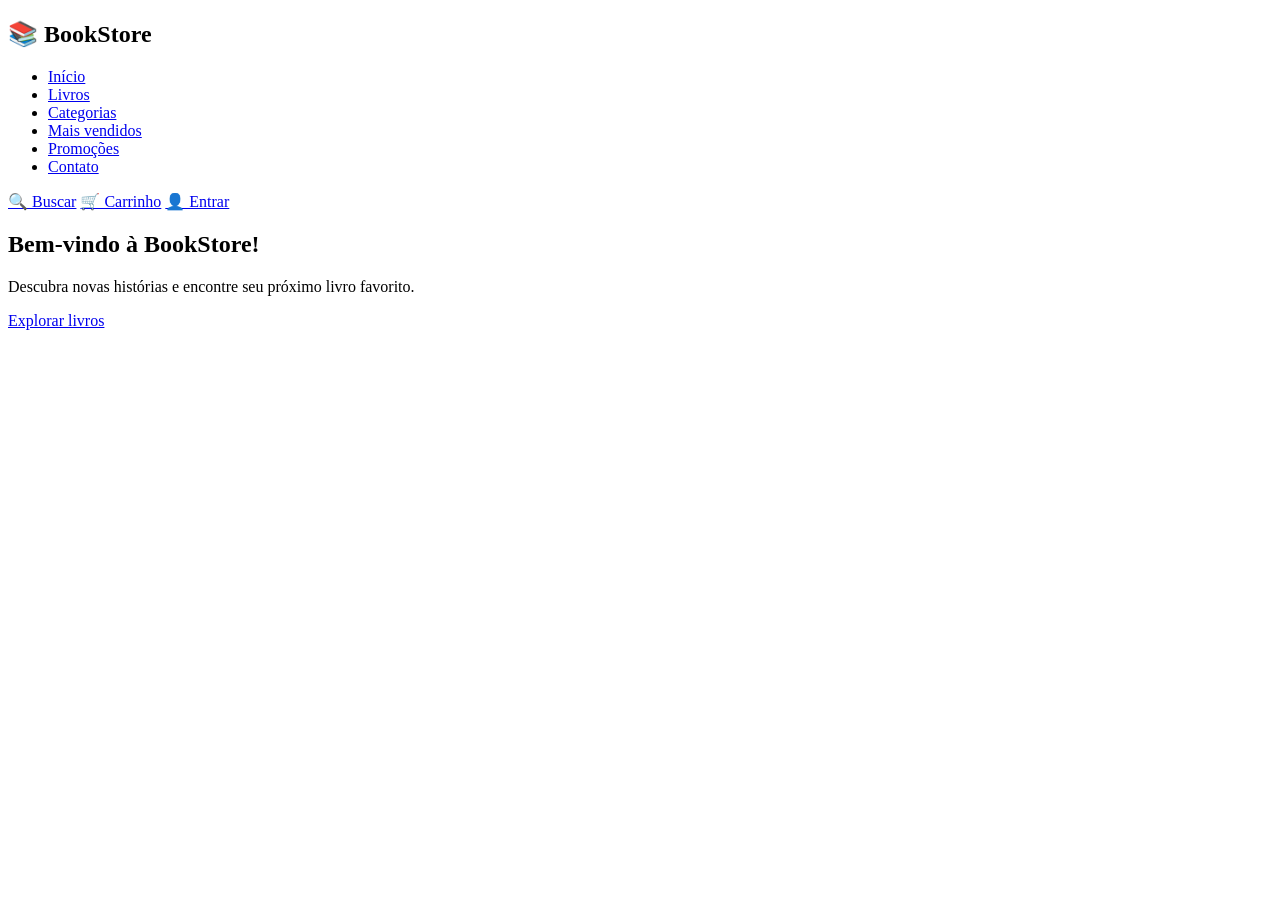
<file: PI - 2°Semestre/index.html>
<!DOCTYPE html>
<html lang="en">
<head>
    <meta charset="UTF-8">
    <meta name="viewport" content="width=device-width, initial-scale=1.0">
    <title>Document</title>
</head>
<body>
      <header>
        <nav class="menu">

            <div class="logo">
                <h1>📚 BookStore</h1>
            </div>

            <ul class="menu-links">
                <li><a href="#">Início</a></li>
                <li><a href="#">Livros</a></li>
                <li><a href="#">Categorias</a></li>
                <li><a href="#">Mais vendidos</a></li>
                <li><a href="#">Promoções</a></li>
                <li><a href="#">Contato</a></li>
            </ul>

            <div class="menu-icons">
                <a href="#">🔍 Buscar</a>
                <a href="#">🛒 Carrinho</a>
                <a href="#">👤 Entrar</a>
            </div>

        </nav>
    </header>

    <!-- CONTEÚDO PRINCIPAL -->
    <main>
        <section class="banner">
            <h2>Bem-vindo à BookStore!</h2>
            <p>Descubra novas histórias e encontre seu próximo livro favorito.</p>
            <a href="#" class="botao">Explorar livros</a>
        </section>
    </main>
</body>
</html>
</file>
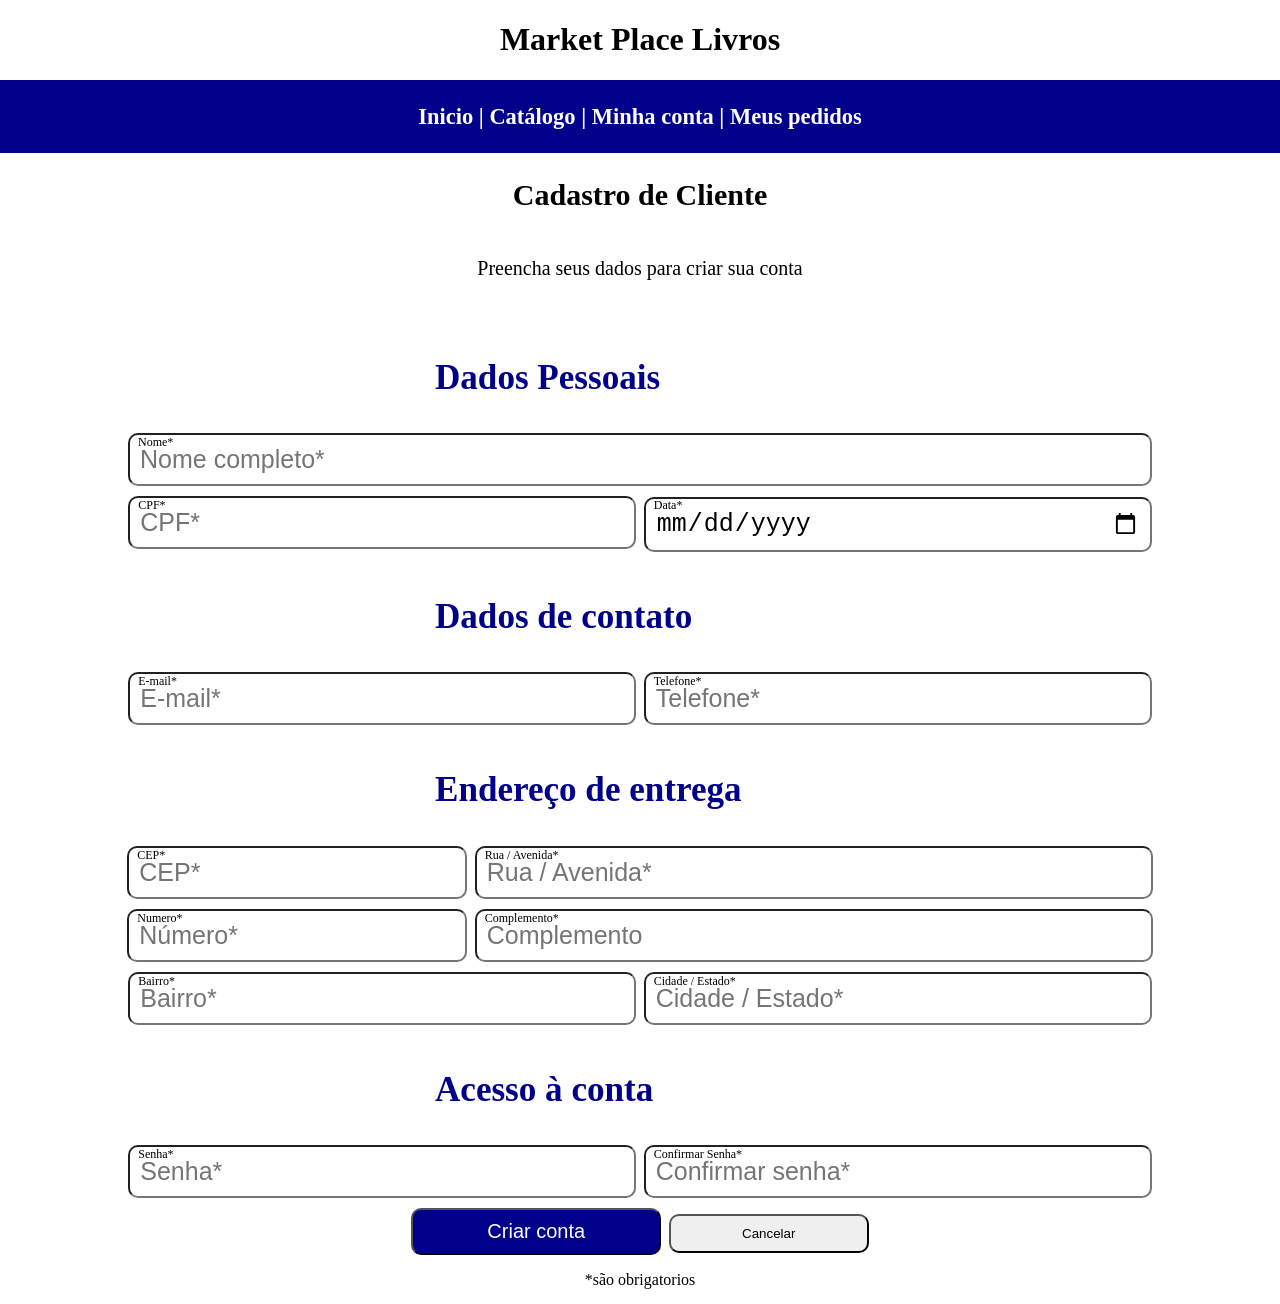
<file: Cadastro/IndexCadastro.html>
<!DOCTYPE html>
<html lang="en">
<head>
    <link rel="stylesheet" href="StyleCadastro.css">
    <meta charset="UTF-8">
    <meta name="viewport" content="width=device-width, initial-scale=1.0">
    <title>Cadastro Cliente</title>
</head>
<body>
    <main>
            <h1 id="girar">Market Place Livros</h1>
        <header>
            <h2><a href="../Menu principal/IndexMenu.html" >Inicio</a> | <a href="">Catálogo</a> | <a href="">Minha conta</a> | <a href="">Meus pedidos</a></h2>
        </header>
    
        
        <section id="titulo">

            <h1>Cadastro de Cliente</h1>
            <p>Preencha seus dados para criar sua conta</p> <br>
            
        </section>

        <form action="adoroquejo.com@gmail.com" method="post">
            <section id="pessoais">
                <h3>Dados Pessoais</h3>
                <label for="nome">Nome*</label>
                <input placeholder="Nome completo*" type="text" id="nome" name="nome" required><br>

                <label for="CPF">CPF*</label>
                <input placeholder="CPF*" type="number" id="CPF" name="CPF" required>

                <label for="data">Data*</label>
                <input placeholder="Data de nascimento*" type="date" id="data" name="data" required>

            </section>
        
            <section id="contato">
                <h3>Dados de contato</h3>
                <label for="email">E-mail*</label>
                <input placeholder="E-mail*" type="email" id="email" name="email" required>

                <label for="telefone">Telefone*</label>
                <input placeholder="Telefone*" type="number" id="telefone" name="telefone" required><br>

            </section>
            <section id="logradouro">
                <h3>Endereço de entrega</h3>

                <label for="CEP">CEP*</label>
                <input placeholder="CEP*" type="number" id="CEP" name="CEP" required>

                <label for="endereco">Rua / Avenida*</label>
                <input placeholder="Rua / Avenida*" type="text" id="endereco" name="endereco" required><br>

                <label for="numero">Numero*</label>
                <input placeholder="Número*" type="number" id="numero" name="numero" required>

                <label for="complemento">Complemento*</label>
                <input placeholder="Complemento" type="text" id="complemento" name="complemento"><br>

                <label for="bairro">Bairro*</label>
                <input placeholder="Bairro*" type="text" id="bairro" name="bairro" required>

                <label for="cidade">Cidade / Estado*</label>
                <input placeholder="Cidade / Estado*" type="text" id="cidade" name="cidade" required>

            </section>
            <section id="seguranca">
                <h3>Acesso à conta</h3>

                <label for="senha">Senha*</label>
                <input placeholder="Senha*" type="password" id="senha" name="senha" required>

                <label for="senhaConfirma">Confirmar Senha*</label>
                <input placeholder="Confirmar senha*" type="password" id="senhaConfirma" name="senhaConfirma" required>

            </section>

            <button class="jeff" type="submit">Criar conta</button>
            <button type="reset">Cancelar</button>
            
        </form>
            <p>*são obrigatorios</p>
    </main>
</body>
</html>
</file>
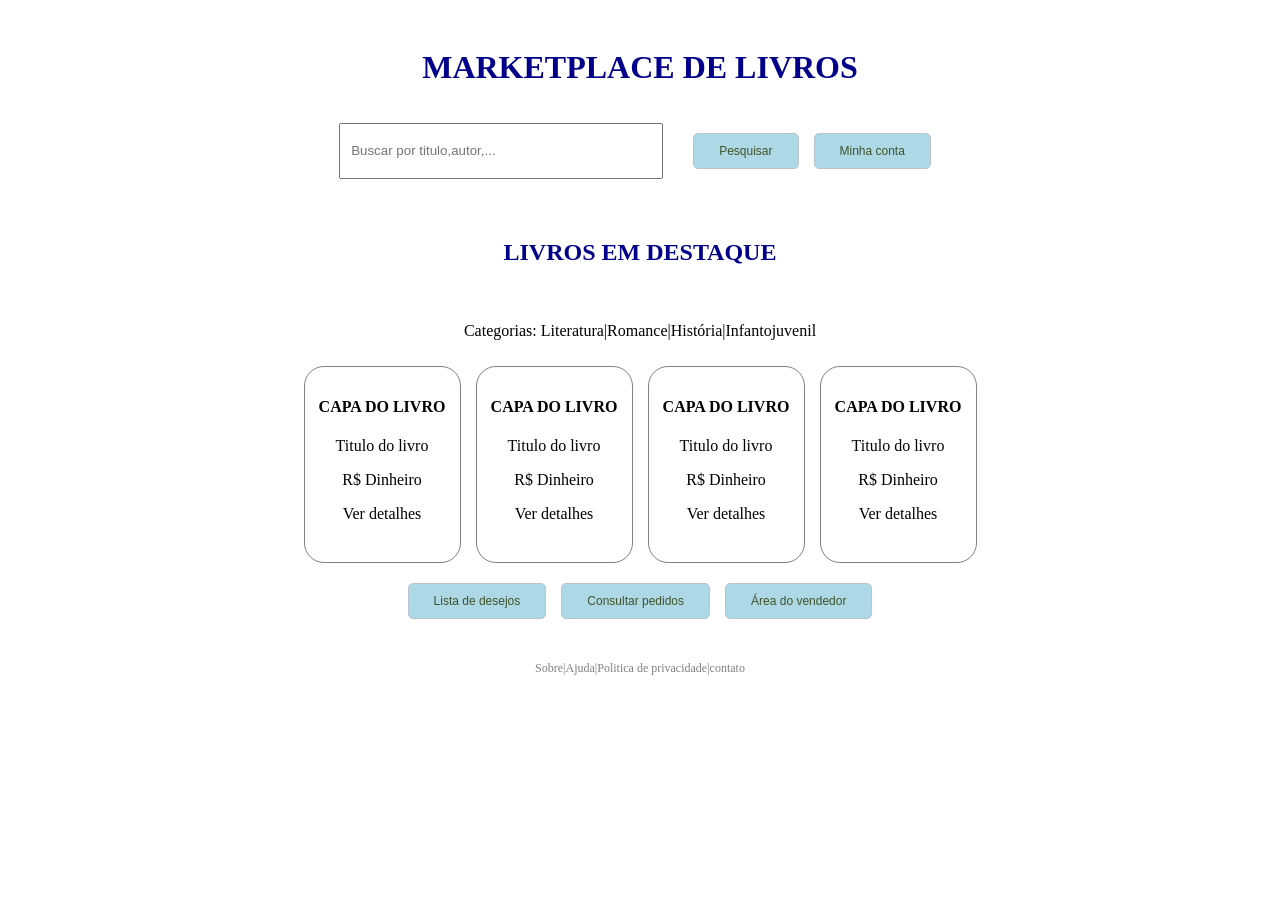
<file: Menu principal/IndexMenu.html>
<!DOCTYPE html>
<html lang="en">
<head>
    <meta charset="UTF-8">
    <meta name="viewport" content="width=device-width, initial-scale=1.0">
    <title>Menu</title>
    <link rel="stylesheet" href="Estilo.css">
</head>
<body>
    <header>
        <div class="Titulos">
            <h1>MARKETPLACE DE LIVROS</h1><!-- Titulo da pagina depois mudar-->
            <nav>
            <!--Necessario definir o tipo dos botoes dps--> 
            <input type="Busca" placeholder="Buscar por titulo,autor,..."> 
                <div class="botoes">
                    <button type="button">Pesquisar</button> 
                    <a href="../Cadastro/IndexCadastro.html"><button type="button">Minha conta</button></a>
                </div>
            </nav>
        </div>
        <div class="Titulos">
            <h2>LIVROS EM DESTAQUE</h2>
        </div>
    </header>
    <div class="categorias">
        <P>Categorias: Literatura|Romance|História|Infantojuvenil</P>
    </div>
        <div class="LIVROS">
            <div class="livro">
                <h4>CAPA DO LIVRO</h4><!--Depois colocar uma imagem para aparecer dentro dos livros-->
                <p>Titulo do livro</p><!--Alterar depois-->
                <p>R$ Dinheiro</p>
                <p>Ver detalhes</p><!--decidir se é interagivel-->
            </div>

            <div class="livro">
                <h4>CAPA DO LIVRO</h4> <!--Depois colocar uma imagem para aparecer dentro dos livros-->
                <p>Titulo do livro</p> <!--Alterar depois-->
                <p>R$ Dinheiro</p>
                <p>Ver detalhes</p> <!--decidir se é interagivel-->
            </div>

            <div class="livro">
                <h4>CAPA DO LIVRO</h4> <!--Depois colocar uma imagem para aparecer dentro dos livros-->
                <p>Titulo do livro</p> <!--Alterar depois-->
                <p>R$ Dinheiro</p>
                <p>Ver detalhes</p> <!--decidir se é interagivel-->
            </div>

            <div class="livro">
                <h4>CAPA DO LIVRO</h4> <!--Depois colocar uma imagem para aparecer dentro dos livros-->
                <p>Titulo do livro</p> <!--Alterar depois-->
                <p>R$ Dinheiro</p>
                <p>Ver detalhes</p> <!--decidir se é interagivel-->
            </div>
        </div>
    <div class="botoes">
        <!-- Lembrar de mudar o tipo do botão se necessario-->
        <button type="button">Lista de desejos</button> <button type="button">Consultar pedidos</button> <button type="button">Área do vendedor</button>
    </div>
    <footer>
        <p>Sobre|Ajuda|Politica de privacidade|contato</p>
    </footer>
</body>
</html>
</file>
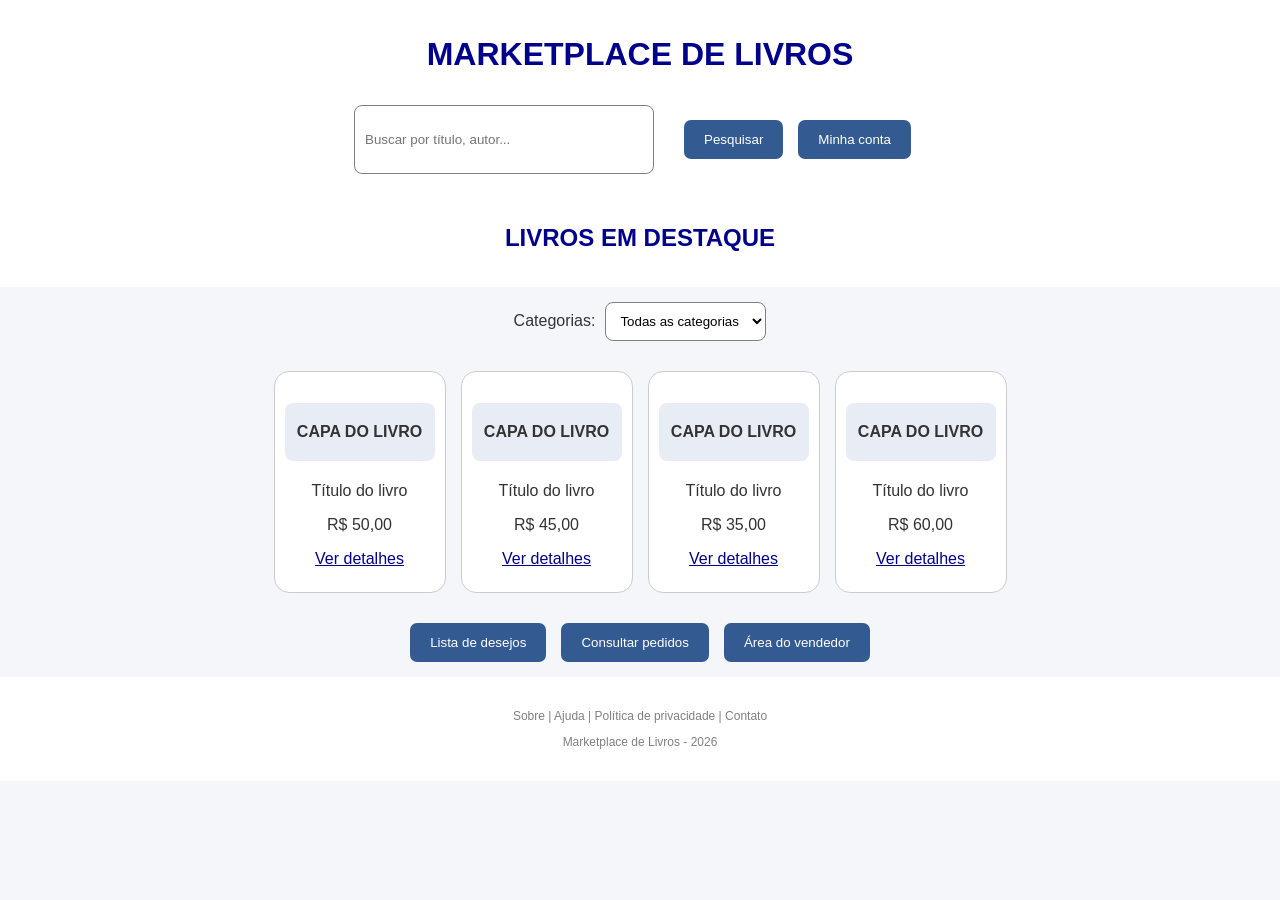
<file: Menu principal/menu.html>
<!DOCTYPE html>
<html lang="pt-BR">
<head>
    <meta charset="UTF-8">
    <meta name="viewport" content="width=device-width, initial-scale=1.0">
    <title>Marketplace de Livros</title>
    <link rel="stylesheet" href="estilo.css">
</head>
<body>

    <header> <!--Titulos em geral-->
        <div class="Titulos">
            <h1>MARKETPLACE DE LIVROS</h1>

            <nav>
                <input type="search" placeholder="Buscar por título, autor...">

                <div class="botoes">
                    <button type="button">Pesquisar</button>
                    <button type="button">Minha conta</button>
                </div>
            </nav>
        </div>

        <div class="Titulos">
            <h2>LIVROS EM DESTAQUE</h2>
        </div>
    </header>

    <main>
        <div class="categorias">
         <label for="categoria">Categorias:</label>
            <select id="categoria">
            <option value="todos">Todas as categorias</option>
            <option value="literatura">Literatura</option>
            <option value="romance">Romance</option>
            <option value="historia">História</option>
            <option value="infantojuvenil">Infantojuvenil</option>
        </select>

</div>

        <div class="LIVROS"> <!--seção livros da pra usar isso no catalago?-->

            <div class="livro">
                <h4>CAPA DO LIVRO</h4>
                <p>Título do livro</p>
                <p>R$ 50,00</p>
                <a href="#">Ver detalhes</a>
            </div>

            <div class="livro">
                <h4>CAPA DO LIVRO</h4>
                <p>Título do livro</p>
                <p>R$ 45,00</p>
                <a href="#">Ver detalhes</a>
            </div>

            <div class="livro">
                <h4>CAPA DO LIVRO</h4>
                <p>Título do livro</p>
                <p>R$ 35,00</p>
                <a href="#">Ver detalhes</a>
            </div>

            <div class="livro">
                <h4>CAPA DO LIVRO</h4>
                <p>Título do livro</p>
                <p>R$ 60,00</p>
                <a href="#">Ver detalhes</a>
            </div>

        </div>

        <div class="botoes">
            <button type="button">Lista de desejos</button>
            <button type="button">Consultar pedidos</button>    <!--mesmos botões de antes mas sem muita bagunça-->
            <button type="button">Área do vendedor</button>
        </div>
    </main>

    <footer>
        <p>Sobre | Ajuda | Política de privacidade | Contato</p> <!--Basicamente o rodape-->
        <p>Marketplace de Livros - 2026</p>
    </footer>

</body>
</html>
</file>
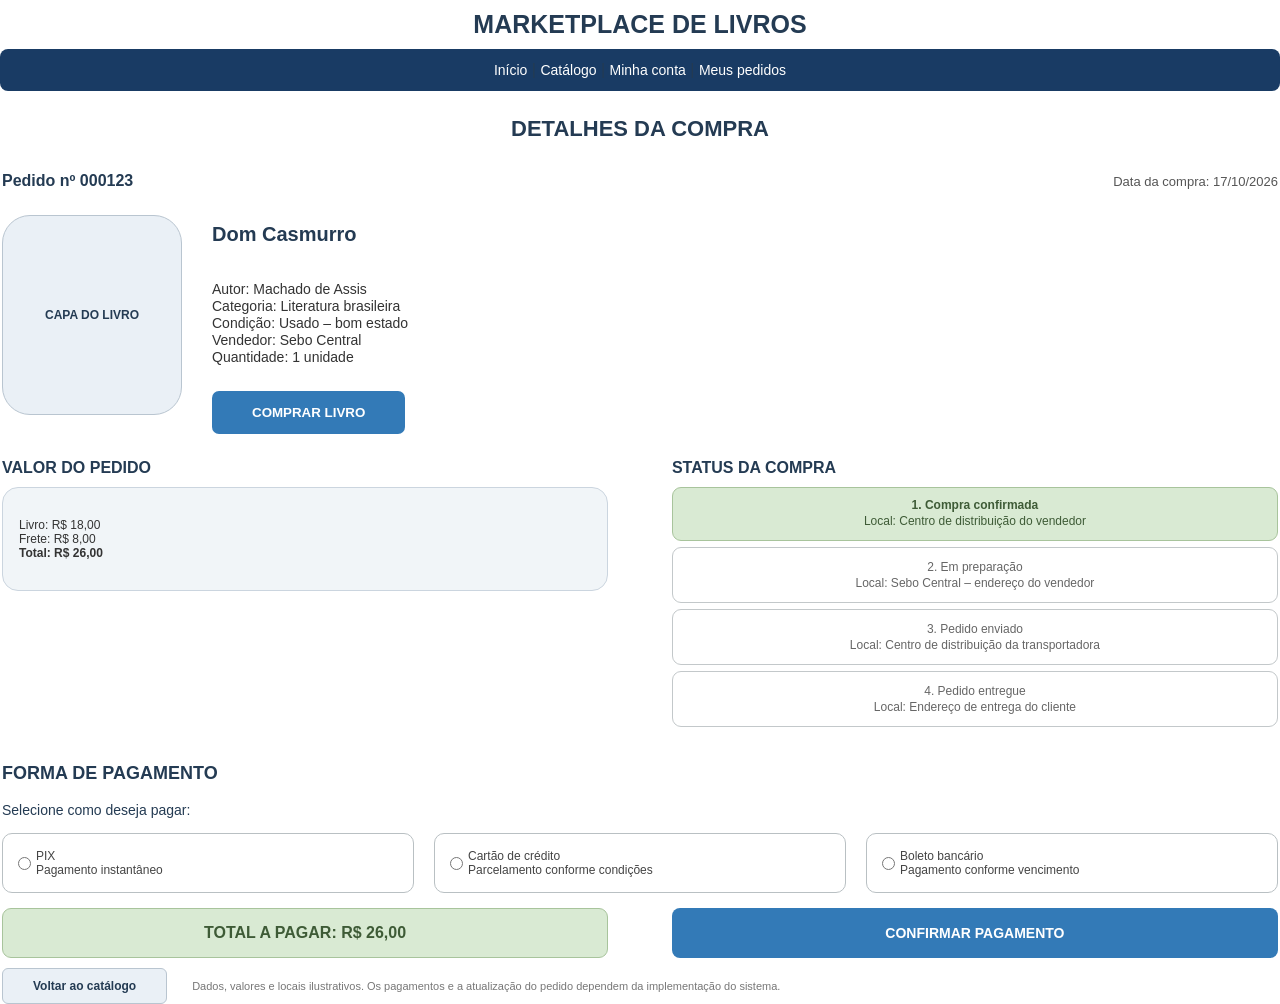
<file: PI - 2°Semestre/compra.html>
<!DOCTYPE html>
<html lang="en">
<head>
    <meta charset="UTF-8">
    <meta name="viewport" content="width=device-width, initial-scale=1.0">
    <title>Marketplace de Livros - Detalhes da compra</title>
    <link rel="stylesheet" href="style.css">
</head>
<body>
       <header>
        <h1>MARKETPLACE DE LIVROS</h1>
    </header>

    <nav class="menu">
        <a href="#">Início</a>
        |
        <a href="#">Catálogo</a>
        |
        <a href="#">Minha conta</a>
        |
        <a href="#">Meus pedidos</a>
    </nav>

    <main>

        <h2 class="titulo">DETALHES DA COMPRA</h2>

        <section class="pedido">

            <div class="pedido-info">
                <h3>Pedido nº 000123</h3>

                <p>Data da compra: 17/10/2026</p>
            </div>

            <div class="produto">

                <div class="capa">
                    CAPA DO LIVRO
                </div>

                <div class="produto-info">

                    <h3>Dom Casmurro</h3>

                    <p>
                        Autor: Machado de Assis<br>
                        Categoria: Literatura brasileira<br>
                        Condição: Usado – bom estado<br>
                        Vendedor: Sebo Central<br>
                        Quantidade: 1 unidade
                    </p>

                    <button class="btn-comprar">
                        COMPRAR LIVRO
                    </button>

                </div>

            </div>

        </section>

        <section class="detalhes">

            <div class="valor">

                <h3>VALOR DO PEDIDO</h3>

                <div class="caixa-valor">

                    <p>Livro: R$ 18,00</p>
                    <p>Frete: R$ 8,00</p>
                    <p><strong>Total: R$ 26,00</strong></p>

                </div>

            </div>

            <div class="status">

                <h3>STATUS DA COMPRA</h3>

                <div class="etapa ativa">
                    <strong>1. Compra confirmada</strong>
                    <p>Local: Centro de distribuição do vendedor</p>
                </div>

                <div class="etapa">
                    <p>2. Em preparação</p>
                    <p>Local: Sebo Central – endereço do vendedor</p>
                </div>

                <div class="etapa">
                    <p>3. Pedido enviado</p>
                    <p>Local: Centro de distribuição da transportadora</p>
                </div>

                <div class="etapa">
                    <p>4. Pedido entregue</p>
                    <p>Local: Endereço de entrega do cliente</p>
                </div>

            </div>

        </section>

        <section class="pagamento">

            <h3>FORMA DE PAGAMENTO</h3>

            <p class="instrucao">
                Selecione como deseja pagar:
            </p>

            <div class="opcoes-pagamento">

                <label class="opcao">

                    <input type="radio" name="pagamento" value="PIX">

                    <span>
                        PIX<br>
                        Pagamento instantâneo
                    </span>

                </label>

                <label class="opcao">

                    <input type="radio" name="pagamento" value="Cartão de crédito">

                    <span>
                        Cartão de crédito<br>
                        Parcelamento conforme condições
                    </span>

                </label>

                <label class="opcao">

                    <input type="radio" name="pagamento" value="Boleto bancário">

                    <span>
                        Boleto bancário<br>
                        Pagamento conforme vencimento
                    </span>

                </label>

            </div>

        </section>

        <section class="finalizar">

            <div class="total">
                TOTAL A PAGAR: R$ 26,00
            </div>

            <button class="btn-confirmar" onclick="confirmarPagamento()">
                CONFIRMAR PAGAMENTO
            </button>

        </section>

        <footer>

            <a href="#" class="btn-voltar">
                Voltar ao catálogo
            </a>

            <p>
                Dados, valores e locais ilustrativos.
                Os pagamentos e a atualização do pedido dependem da implementação do sistema.
            </p>

        </footer>

    </main>

    <script>

        function confirmarPagamento() {

            const pagamento = document.querySelector(
                'input[name="pagamento"]:checked'
            );

            if (!pagamento) {
                alert("Selecione uma forma de pagamento!");
                return;
            }

            alert(
                "Forma de pagamento selecionada: " +
                pagamento.value +
                "\nTotal: R$ 26,00"
            );

        }

    </script>
</body>
</html>
</file>
<file: Cadastro/StyleCadastro.css>
body {
    margin: 0;
    padding: 0;
}

h1 {
    display: flex;
    flex-direction: column;
    align-items: center;
}
/*Barra de pesquisas*/
a {
    color: white;
    text-decoration: none;
}
a:hover {
    color: rgb(245, 202, 123);
}


header {
    background-color: darkblue;
    font-size: 15px;
    text-align: center;
    margin:0;
    padding:5px;
    width:auto;
    color: white;
}

#titulo {
    display: flex;
    align-items: center;
    flex-direction: column;
    font-size: 20px;
}
/*texto minuscolo em cima do input*/
label {
    font-size: 12px;
    position: absolute;
    padding-left: 10px;
    padding-top: 2px;
}

form {
    text-align: center;
    font-size: 30px;
}
/*titulos de cada parte do form*/
h3 {
    padding-left: 435px;
    text-align: justify;
    color: darkblue;
}

/*faz o input ficar gordo e bonito*/
input {
    font-size: 25px;
    padding: 10px;
    border-radius: 10px;
    margin-bottom: 10px;
}

/* cada input tem seu tamnho diferente*/

#nome {
    width: 1000px;
}

#CPF {
    width: 484px;
}

#data {
    width: 484px;
}

#email {
    width: 484px;
}

#telefone {
    width: 484px;
}

#endereco {
    width:654px;
}

#complemento {
    width:654px;
}

#cidade {
    width: 484px;
}

#bairro {
    width: 484px;
}

#senha {
    width: 484px;
}

#senhaConfirma {
    width: 484px;
}


button {
    padding: 10px;
    width: 200px;
    text-align: center;
    border-radius: 10px;
}
/*jeff é o nome do botão de cadastro, alguem tem que mandar as informações anotadas pra gente, o jeff faz isso*/
.jeff {
    background-color: darkblue;
    color: white;
    width: 250px;
    font-size: 20px;
}
/*texto no fundo da pagina*/
p {
    text-align: center;
}
</file>
<file: Menu principal/Estilo.css>
.livro{
    width: 135px;
    height: 175px;
    border: 1px solid grey;
    border-radius: 20px;
    text-align: center;
    padding: 10px;
    background-color: white;
}
.LIVROS{
    display: flex;
    gap: 15px;
    padding: 10px;
    justify-content: center;
    flex-wrap: wrap;
}
.Titulos{
   display: flex;
   flex-direction: column;
   align-items: center;
   padding: 20px;
   gap: 15px;
}
nav{
    display: flex;
    justify-content: center;
    gap: 20px;
}
nav input{
    width: 300px;
    padding: 10px;
}
header{
    color: darkblue;
}
footer{
    padding:20px;
    text-align: center;
    font-size: 12px;
    color: grey;
    
     
}
.botoes{
    display: flex;
    justify-content: center;
    gap: 15px;
    padding: 10px;
}
.botoes button{
    background-color: lightblue;
    border: 1px solid #b9c3cc;
    border-radius: 5px;
    padding: 10px 25px;
    font-size: 12px;
    color: #405228;
}
.categorias{
    display: flex;
    justify-content: center;
    
}
</file>
<file: Menu principal/estilo.css>
/* Configurações gerais */
body {
    margin: 0;
    font-family: Arial, sans-serif;
    background-color: #f4f6fa;
    color: #333;
}

/* Cabeçalho */
header {
    background-color: white;
    color: darkblue;
}

.Titulos {
    display: flex;
    flex-direction: column;
    align-items: center;
    padding: 15px;
    gap: 10px;
}

/* Pesquisa */
nav {
    display: flex;
    justify-content: center;
    gap: 15px;
}
/*essa parte é sobre a barra de pesquisa mesmo */
nav input {
    width: 300px;
    padding: 10px;
    border: 1px solid gray;
    border-radius: 8px;
}

/* Categorias */
.categorias {
    display: flex;
    justify-content: center;
    align-items: center;
    gap: 10px;
    padding: 15px;
}/* Essa parte muda o dentro de categoria*/
.categorias select{
    padding: 10px;
    border: 1px solid gray;
    border-radius: 8px;
    background-color: white;
    cursor: pointer;
}
/* muda a cor do que ta dentro de categoria na parte a que é basicamente a parte inteira..*/
.categorias a {
    color: darkblue;
}
/* quando o mouse passar em cima*/
.categorias a:hover {
    color: steelblue;
}

/* Livros */
/*  basicamente é a estrutura de como aparecem*/
.LIVROS {
    display: flex;
    justify-content: center;
    gap: 15px;
    padding: 15px;
}
/* conteudo interno dos livros em si*/
.livro {
    width: 150px;
    height: 200px;
    padding: 10px;
    border: 1px solid #ccc;
    border-radius: 15px;
    text-align: center;
    background-color: white;

    transition: transform 0.3s ease,
                background-color 0.3s ease;
}

.livro:hover {
    transform: translateY(-5px);
    background-color: lightblue;
}

.livro h4 {
    background-color: #e8edf5;
    padding: 20px 5px;
    border-radius: 8px;
}

.livro a {
    color: darkblue;
}

/* Botões */
.botoes {
    display: flex;
    justify-content: center;
    gap: 15px;
    padding: 15px;
}

.botoes button {
    background-color: #345b91;
    border: none;
    border-radius: 7px;
    padding: 12px 20px;
    color: white;
    cursor: pointer;

    transition: background-color 0.3s ease;
}

.botoes button:hover {
    background-color: darkblue;
}

/* Rodapé */
footer {
    padding: 20px;
    text-align: center;
    font-size: 12px;
    color: gray;
    background-color: white;
}
</file>
<file: PI - 2°Semestre/style.css>
*
{
    margin: 0;
    padding: 0;
    box-sizing: border-box;
    font-family: Arial, Helvetica, sans-serif;
}

body {
    background-color: #ffffff;
    color: #243b53;
}

header {
    text-align: center;
    padding: 10px;
}

header h1 {
    font-size: 25px;
    color: #243b53;
}

.menu {
    background-color: #193b64;
    padding: 12px;
    text-align: center;
    border-radius: 8px;
    margin-bottom: 25px;
}

.menu a {
    color: white;
    text-decoration: none;
    font-size: 14px;
}

.menu a:hover {
    color: #a9c8e8;
}


main {
    width: 100%;
    padding: 0 2px;
}

.titulo {
    text-align: center;
    margin-bottom: 30px;
    font-size: 22px;
}

.pedido-info {
    display: flex;
    justify-content: space-between;
    align-items: center;
    margin-bottom: 25px;
}

.pedido-info h3 {
    font-size: 16px;
}

.pedido-info p {
    font-size: 13px;
    color: #555;
}

.produto {
    display: flex;
    align-items: flex-start;
    gap: 30px;
    margin-bottom: 25px;
}

.capa {
    width: 180px;
    height: 200px;
    background-color: #eaf0f6;
    border: 1px solid #b9c5d0;
    border-radius: 28px;

    display: flex;
    align-items: center;
    justify-content: center;

    font-size: 12px;
    font-weight: bold;
    flex-shrink: 0;
}

.produto-info {
    padding-top: 8px;
}

.produto-info h3 {
    font-size: 20px;
    margin-bottom: 35px;
}

.produto-info p {
    font-size: 14px;
    line-height: 17px;
    color: #333;
}

.btn-comprar {
    background-color: #337ab7;
    color: white;
    border: none;

    padding: 14px 40px;
    margin-top: 25px;

    border-radius: 7px;
    font-weight: bold;
    cursor: pointer;
}

.btn-comprar:hover {
    background-color: #245b8c;
}

.detalhes {
    display: grid;
    grid-template-columns: 1fr 1fr;
    gap: 5%;

    margin-bottom: 30px;
}

.detalhes h3 {
    font-size: 16px;
    margin-bottom: 10px;
}

.caixa-valor {
    background-color: #f1f5f8;
    border: 1px solid #cbd5df;

    border-radius: 16px;
    padding: 30px 16px;

    font-size: 12px;
    color: #333;
}

.status {
    width: 100%;
}

.etapa {
    border: 1px solid #c3c8ca;
    border-radius: 9px;

    padding: 10px;
    margin-bottom: 6px;

    text-align: center;
    font-size: 12px;
    color: #666;
}

.etapa p {
    margin: 2px;
}

.etapa.ativa {
    background-color: #d9ead3;
    border-color: #a8c49c;
    color: #3e5b36;
}

.pagamento {
    margin-bottom: 15px;
}

.pagamento h3 {
    font-size: 18px;
    margin-bottom: 18px;
}

.instrucao {
    font-size: 14px;
    margin-bottom: 15px;
}

.opcoes-pagamento {
    display: grid;
    grid-template-columns: repeat(3, 1fr);
    gap: 20px;
}

.opcao {
    border: 1px solid #b9c0c3;
    border-radius: 10px;

    padding: 15px;

    display: flex;
    align-items: center;
    gap: 5px;

    font-size: 12px;
    color: #444;

    cursor: pointer;
}

.opcao:hover {
    background-color: #f1f5f8;
}

.opcao input {
    cursor: pointer;
}

.finalizar {
    display: grid;
    grid-template-columns: 1fr 1fr;
    gap: 5%;

    margin-bottom: 10px;
}

.total {
    background-color: #d9ead3;
    border: 1px solid #a8c49c;

    border-radius: 9px;
    padding: 15px;

    text-align: center;
    font-size: 16px;
    font-weight: bold;

    color: #3e5b36;
}

.btn-confirmar {
    background-color: #337ab7;
    color: white;

    border: none;
    border-radius: 8px;

    padding: 15px;

    font-size: 14px;
    font-weight: bold;

    cursor: pointer;
}

.btn-confirmar:hover {
    background-color: #245b8c;
}

footer {
    display: flex;
    align-items: center;
    gap: 25px;

    margin-top: 10px;
}

.btn-voltar {
    background-color: #eaf0f6;
    border: 1px solid #b9c5d0;

    border-radius: 6px;
    padding: 10px 30px;

    color: #243b53;
    text-decoration: none;

    font-size: 12px;
    font-weight: bold;
}

footer p {
    font-size: 11px;
    color: #777;
}

@media (max-width: 700px) {

    header h1 {
        font-size: 20px;
    }

    .menu {
        line-height: 25px;
    }

    .pedido-info {
        flex-direction: column;
        align-items: flex-start;
        gap: 10px;
    }

    .produto {
        gap: 15px;
    }

    .capa {
        width: 120px;
        height: 160px;
        font-size: 10px;
    }

    .produto-info h3 {
        font-size: 17px;
        margin-bottom: 20px;
    }

    .produto-info p {
        font-size: 12px;
    }

    .detalhes {
        grid-template-columns: 1fr;
        gap: 25px;
    }

    .opcoes-pagamento {
        grid-template-columns: 1fr;
        gap: 10px;
    }

    .finalizar {
        grid-template-columns: 1fr;
        gap: 10px;
    }

    footer {
        flex-direction: column;
        align-items: flex-start;
        gap: 15px;
    }

}
</file>
